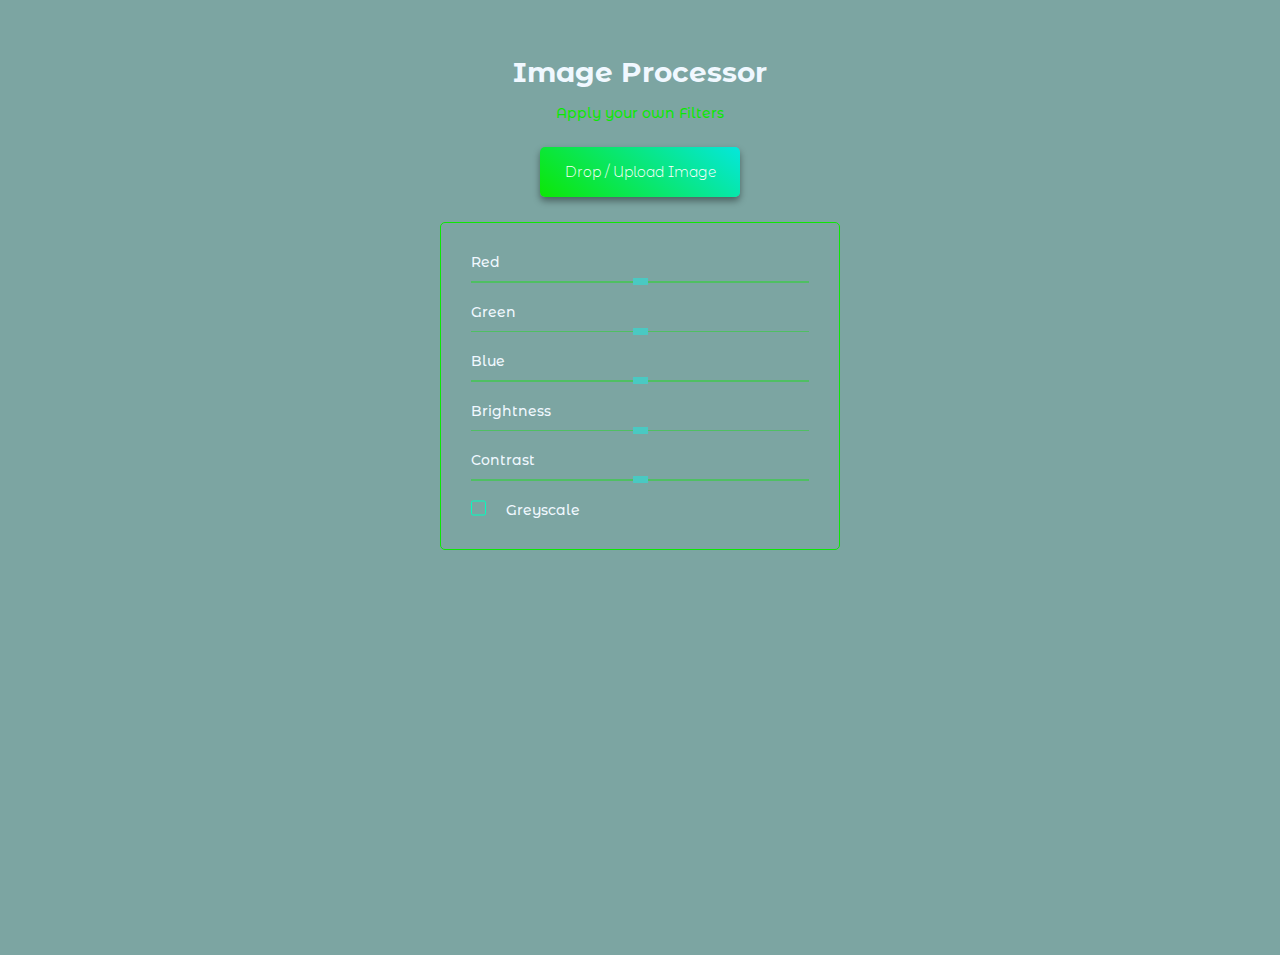
<file: img-processor/index.html>
<!DOCTYPE html>
<html lang="en">
<head>
    <meta charset="UTF-8">
    <meta http-equiv="X-UA-Compatible" content="IE=edge">
    <meta name="viewport" content="width=device-width, initial-scale=1.0">

    <link rel="stylesheet" href="styles.css">
    <title>Vanilla JS Image Processor</title>
</head>
<body>
    <h1>Image Processor</h1>
    <p>Apply your own Filters</p>
    <div class="container">
        <div class="button-wrap">
            <label for="fileinput">Drop / Upload Image </label>
            <input type="file" accept="image/*" id="fileinput" class="file"> 
        </div>
          
    </div>
    

    <div class="controls">
        <label for="red">Red</label>
        <input type="range" min="-255" max="255" value="0" id="red">

        <label for="green">Green</label>
        <input type="range" min="-255" max="255" value="0" id="green">

        <label for="blue">Blue</label>
        <input type="range" min="-255" max="255" value="0" id="blue">

        <label for="brightness">Brightness</label>
        <input type="range" min="-255" max="255" value="0" id="brightness">

        <label for="contrast">Contrast</label>
        <input type="range" min="-255" max="255" value="0" id="contrast">

        <input type="checkbox" id="greyscale">
        <label for="greyscale">Greyscale</label>
        
        <br/>

        <canvas id="canvas" width="0" height="0"></canvas>
    </div>

    <script src="main.js"></script>
</body>
</html>
</file>
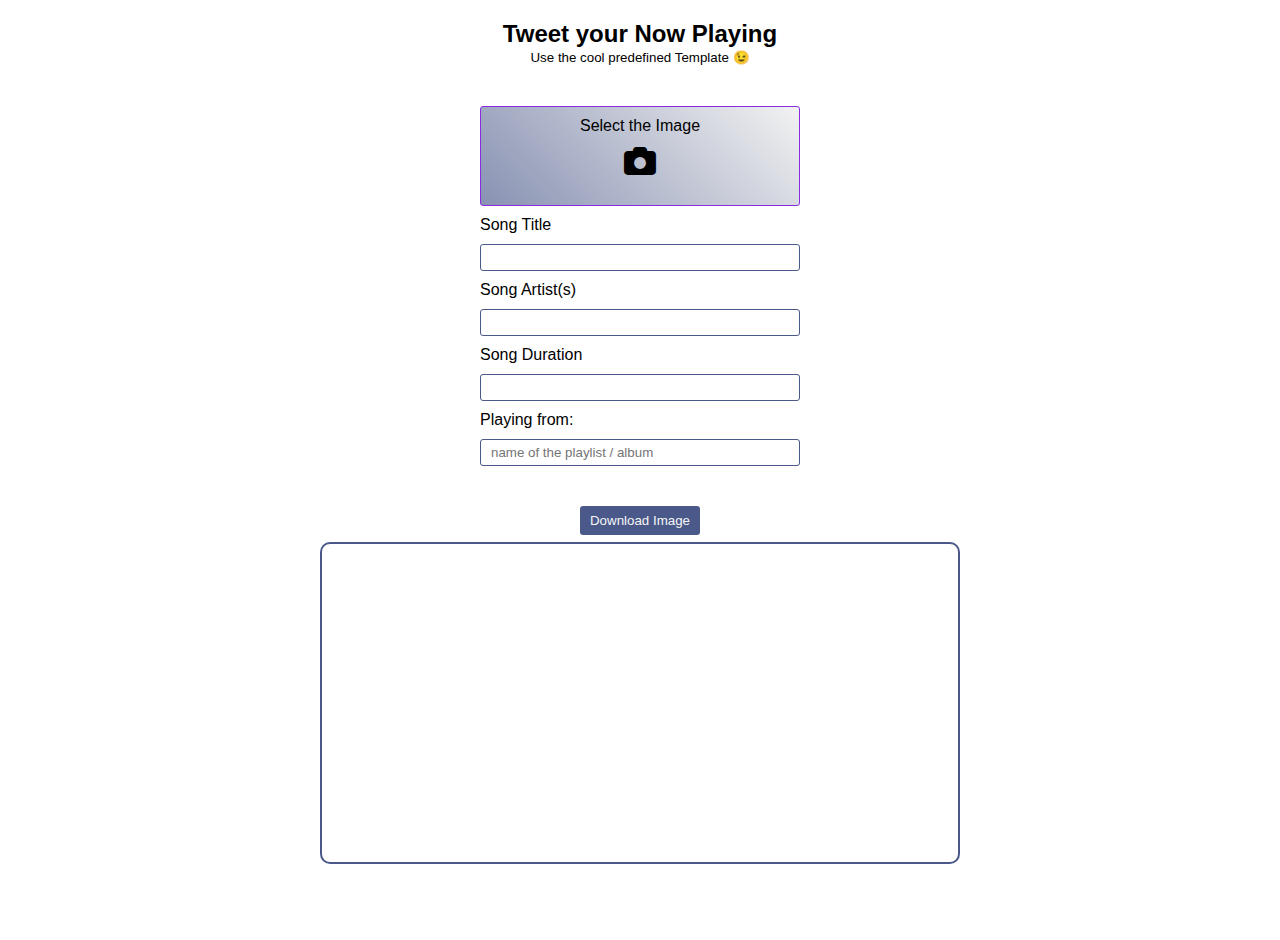
<file: tweet/index.html>
<!DOCTYPE html>
<html lang="en">
<head>
    <meta charset="UTF-8">
    <meta http-equiv="X-UA-Compatible" content="IE=edge">
    <meta name="viewport" content="width=device-width, initial-scale=1.0">

    <link rel="stylesheet" href="styles.css">
    <link rel="stylesheet" href="https://cdnjs.cloudflare.com/ajax/libs/font-awesome/6.1.2/css/all.min.css">
    <title>Tweet Generator - Web Profile | Kwanele Simelane</title>
</head>
<body>

    <div class="container">
        <h2>Tweet your Now Playing</h2>
        <small>Use the cool predefined Template 😉</small>

        <div class="generator">
            <label for="image__file" class="file">
                Select the Image
                <br>
                <i class="fa fa-2x fa-camera"></i>
                <input type="file" id="image__file">
                <br>
                <br>
                <span id="image__name"></span>
            </label>

            <label for="song__title">Song Title</label>
            <input type="text" id="song__title">

            <label for="song__artist">Song Artist(s)</label>
            <input type="text" id="song__artist">

            <label for="song__duration">Song Duration</label>
            <input type="text" id="song__duration">

            <label for="playlist">Playing from:</label>
            <input type="text" id="playlist" placeholder="name of the playlist / album">
        </div>

        <button id="download">Download Image</button>

        <canvas id="tweet__image"></canvas>
    </div>

    <script src="script.js"></script>
    
</body>
</html>
</file>
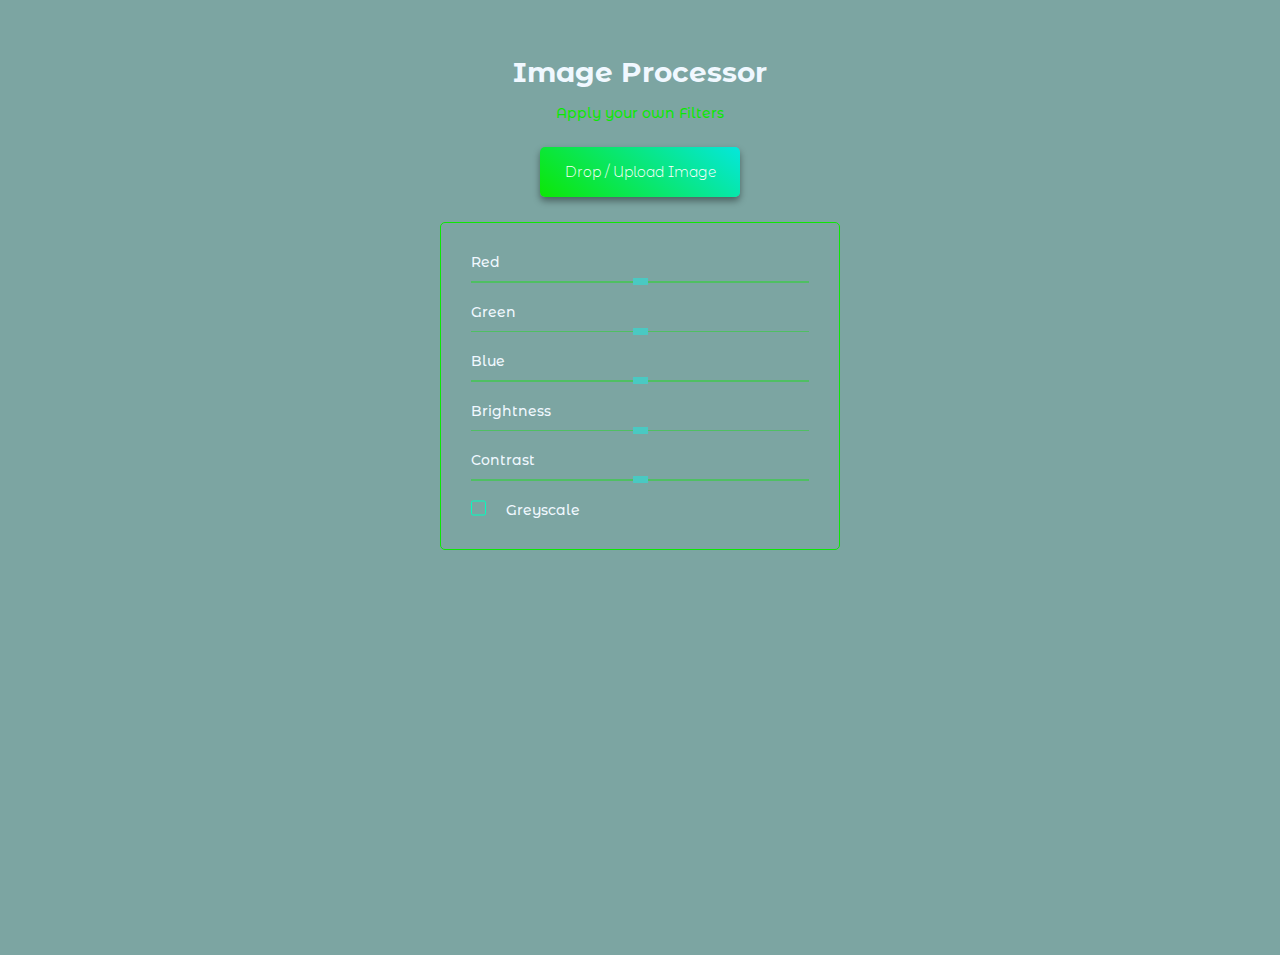
<file: kwanele-simelane-profile/img-processor/index.html>
<!DOCTYPE html>
<html lang="en">
<head>
    <meta charset="UTF-8">
    <meta http-equiv="X-UA-Compatible" content="IE=edge">
    <meta name="viewport" content="width=device-width, initial-scale=1.0">

    <link rel="stylesheet" href="styles.css">
    <title>Vanilla JS Image Processor</title>
</head>
<body>
    <h1>Image Processor</h1>
    <p>Apply your own Filters</p>
    <div class="container">
        <div class="button-wrap">
            <label for="fileinput">Drop / Upload Image </label>
            <input type="file" accept="image/*" id="fileinput" class="file"> 
        </div>
          
    </div>
    

    <div class="controls">
        <label for="red">Red</label>
        <input type="range" min="-255" max="255" value="0" id="red">

        <label for="green">Green</label>
        <input type="range" min="-255" max="255" value="0" id="green">

        <label for="blue">Blue</label>
        <input type="range" min="-255" max="255" value="0" id="blue">

        <label for="brightness">Brightness</label>
        <input type="range" min="-255" max="255" value="0" id="brightness">

        <label for="contrast">Contrast</label>
        <input type="range" min="-255" max="255" value="0" id="contrast">

        <input type="checkbox" id="greyscale">
        <label for="greyscale">Greyscale</label>
        
        <br/>

        <canvas id="canvas" width="0" height="0"></canvas>
    </div>

    <script src="main.js"></script>
</body>
</html>
</file>
<file: img-processor/styles.css>
@import url('https://fonts.googleapis.com/css2?family=Montserrat+Alternates:wght@100;200;300;500&display=swap');

*{
    margin: 0;
    padding: 0;
    box-sizing: border-box;
}

body{
    font-family: 'Montserrat Alternates', sans-serif;
    font-size: 14px;
    background: rgb(124, 165, 162);
    font-weight: 500;
    height: 100vh;
    overflow: hidden;
    text-align: center;
}

h1{    
    margin: 55px 0 15px 0;
    color: aliceblue;
}

p{
    color: rgb(13, 231, 5);
}

input[type='file']{
    padding: 60px 0 35px 0;
}

.container{
    display: flex;
    justify-content: center;
    align-items: center;
    flex-direction: column;
    margin: 25px;
}

.file{
   opacity: 0;
   width: 0.1px;
   position: absolute;
   height: 0.1px; 
}

label[for='fileinput']{
    display: block;
    position: relative;
    width: 200px;
    height: 50px;
    border-radius: 5px;
    background: linear-gradient(40deg, rgb(13, 231, 5), rgb(5, 231, 220));
    box-shadow: 0 4px 7px rgba(0,0,0,0.4);
    display: flex;
    align-items: center;
    justify-content: center;
    color: #fff;
    cursor: pointer;
    font-weight: 300;
    transition: transform .2s ease-out;
}

.container input:hover{
    transform: scale(1.02);
}

input[type='file'] + label[for='fileinput']{
    outline: 1px solid #000;
    outline: -webkit-focus-ring-color auto 2px;
}

.controls{
    width: 400px;
    margin: auto;
    display: flex;
    flex-wrap: wrap;
    padding: 20px 30px;
    border-radius: 5px;
    border: .5px solid rgb(13, 231, 5);
}

.controls label{
    margin-top: 10px;
    color: aliceblue;
    font-weight: 500;
}


input[type='range']{
    margin: 10px 0;
    -webkit-appearance: none;
    appearance: none;
    width: 100%;
    height: 1.5px;
    background: rgb(13, 231, 5);
    outline: none;
    opacity: 0.4;
    -webkit-transition: 0.2s;
    transition: 0.2s;
}

input[type='range']:hover{
    opacity: 1;
}

input[type='range']::-webkit-slider-thumb{
    -webkit-appearance: none;
    appearance: none;
    width: 15px;
    height: 7px;
    background: rgb(0, 255, 242);
    cursor: pointer;
}

input[type='range']::-moz-slider-thumb{
    width: 15px;
    height: 7px;
    background: rgb(0, 255, 242);
    cursor: pointer;
}

label[for='greyscale']{
    margin: 20px 0 0 10px;
    transform: translateY(-0.75em);
}

input[type='checkbox']{
    -webkit-appearance: none;
    appearance: none;
    transform: translateY(-0.75em);
    background: transparent;
    margin: 20px 10px 0px 0;
    font: inherit;
    color: rgb(13, 231, 5);
    height: 15px;
    width: 15px;
    border: rgb(0, 255, 191) solid 1px;
    border-radius: 2px;
    /* display: grid; */
    place-content: center;
    cursor: pointer;
}

input[type='checkbox']::before{
    content: '';
    width: 0.65em;
    height: 0.65em;
    transform: scale(0);
    transition: transform 120ms ease-in-out;
    box-shadow: inset 1em 1em rgb(0, 255, 191);
    transform-origin: bottom left;
    clip-path: polygon(14% 44%, 0 65%, 50% 100%, 100% 16%, 80% 0%, 43% 62%);
}

input[type='checkbox']:checked::before {
    transform: scale(1);
}

input[type='checkbox']:focus {
    outline: max(2px, 0.15em) solid rgb(0, 255, 191);
    outline-offset: max(2px, 0.15em);
}

canvas{
    margin-top: 20px;
    max-width: 350px;
}
</file>
<file: tweet/styles.css>
@import url("https://rsms.me/inter/inter.css");

@supports (font-variation-settings: normal) {
  html {
    font-family: "Inter var", sans-serif;
  }
}

* {
  padding: 0;
  margin: 0;
  box-sizing: border-box;
}

html {
  font-family: "Inter", sans-serif;
}

.container {
  height: 100vh;
  width: 50%;
  margin: 20px auto;
  text-align: center;
}

.container .generator {
  display: flex;
  flex-direction: column;
  justify-content: center;
  align-items: flex-start;
  width: 50%;
  margin: 30px auto;
}

.generator input {
  margin: 10px 0;
  width: 100%;
}

.generator input[type="file"] {
  display: none;
}

.generator .file {
  cursor: pointer;
  background: linear-gradient(45deg, #4a598aa8, #f2f2f2);
  width: 100%;
  padding: 10px;
  margin: 10px 0;
  border-radius: 3px;
  border: 1px double blueviolet;
}

.file i {
  margin-top: 10px;
}

#image__name {
  color: #4a598a;
}

.generator input[type="text"] {
  padding: 5px 10px;
  outline: none;
  border: 0.5px solid #4a598a;
  border-radius: 3px;
}

button {
  padding: 7px 10px;
  border: none;
  background: #4a598a;
  border-radius: 3px;
  margin-bottom: 7px;
  color: #f6f6f6;
  cursor: pointer;
}

.container canvas {
  border: 2px solid #4a598a;
  border-radius: 10px;
  width: 100%;
}

@media (min-width: 320px) and (max-width: 480px) {
  .container,
  .container .generator {
    width: 90%;
    margin: 30px auto;
  }
}
</file>
<file: kwanele-simelane-profile/img-processor/styles.css>
@import url('https://fonts.googleapis.com/css2?family=Montserrat+Alternates:wght@100;200;300;500&display=swap');

*{
    margin: 0;
    padding: 0;
    box-sizing: border-box;
}

body{
    font-family: 'Montserrat Alternates', sans-serif;
    font-size: 14px;
    background: rgb(124, 165, 162);
    font-weight: 500;
    height: 100vh;
    overflow: hidden;
    text-align: center;
}

h1{    
    margin: 55px 0 15px 0;
    color: aliceblue;
}

p{
    color: rgb(13, 231, 5);
}

input[type='file']{
    padding: 60px 0 35px 0;
}

.container{
    display: flex;
    justify-content: center;
    align-items: center;
    flex-direction: column;
    margin: 25px;
}

.file{
   opacity: 0;
   width: 0.1px;
   position: absolute;
   height: 0.1px; 
}

label[for='fileinput']{
    display: block;
    position: relative;
    width: 200px;
    height: 50px;
    border-radius: 5px;
    background: linear-gradient(40deg, rgb(13, 231, 5), rgb(5, 231, 220));
    box-shadow: 0 4px 7px rgba(0,0,0,0.4);
    display: flex;
    align-items: center;
    justify-content: center;
    color: #fff;
    cursor: pointer;
    font-weight: 300;
    transition: transform .2s ease-out;
}

.container input:hover{
    transform: scale(1.02);
}

input[type='file'] + label[for='fileinput']{
    outline: 1px solid #000;
    outline: -webkit-focus-ring-color auto 2px;
}

.controls{
    width: 400px;
    margin: auto;
    display: flex;
    flex-wrap: wrap;
    padding: 20px 30px;
    border-radius: 5px;
    border: .5px solid rgb(13, 231, 5);
}

.controls label{
    margin-top: 10px;
    color: aliceblue;
    font-weight: 500;
}


input[type='range']{
    margin: 10px 0;
    -webkit-appearance: none;
    appearance: none;
    width: 100%;
    height: 1.5px;
    background: rgb(13, 231, 5);
    outline: none;
    opacity: 0.4;
    -webkit-transition: 0.2s;
    transition: 0.2s;
}

input[type='range']:hover{
    opacity: 1;
}

input[type='range']::-webkit-slider-thumb{
    -webkit-appearance: none;
    appearance: none;
    width: 15px;
    height: 7px;
    background: rgb(0, 255, 242);
    cursor: pointer;
}

input[type='range']::-moz-slider-thumb{
    width: 15px;
    height: 7px;
    background: rgb(0, 255, 242);
    cursor: pointer;
}

label[for='greyscale']{
    margin: 20px 0 0 10px;
    transform: translateY(-0.75em);
}

input[type='checkbox']{
    -webkit-appearance: none;
    appearance: none;
    transform: translateY(-0.75em);
    background: transparent;
    margin: 20px 10px 0px 0;
    font: inherit;
    color: rgb(13, 231, 5);
    height: 15px;
    width: 15px;
    border: rgb(0, 255, 191) solid 1px;
    border-radius: 2px;
    /* display: grid; */
    place-content: center;
    cursor: pointer;
}

input[type='checkbox']::before{
    content: '';
    width: 0.65em;
    height: 0.65em;
    transform: scale(0);
    transition: transform 120ms ease-in-out;
    box-shadow: inset 1em 1em rgb(0, 255, 191);
    transform-origin: bottom left;
    clip-path: polygon(14% 44%, 0 65%, 50% 100%, 100% 16%, 80% 0%, 43% 62%);
}

input[type='checkbox']:checked::before {
    transform: scale(1);
}

input[type='checkbox']:focus {
    outline: max(2px, 0.15em) solid rgb(0, 255, 191);
    outline-offset: max(2px, 0.15em);
}

canvas{
    margin-top: 20px;
    max-width: 350px;
}
</file>
